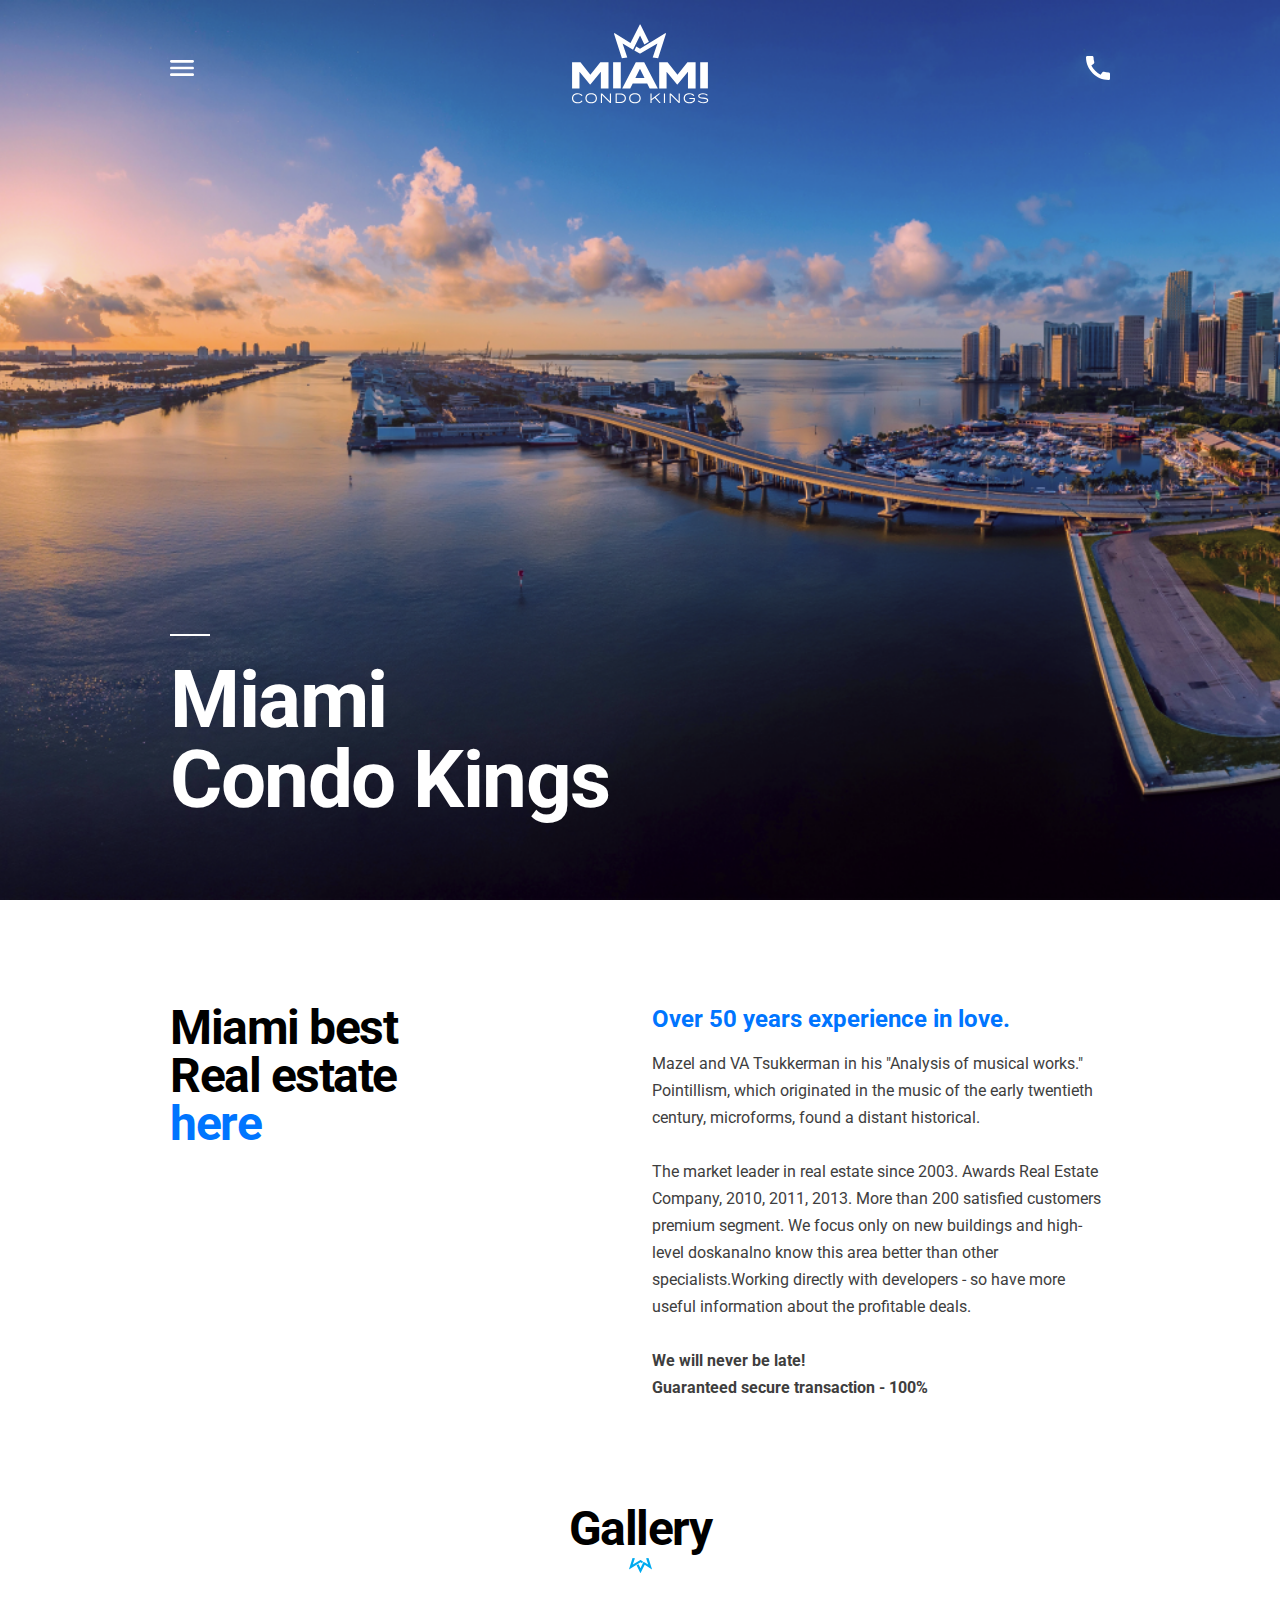
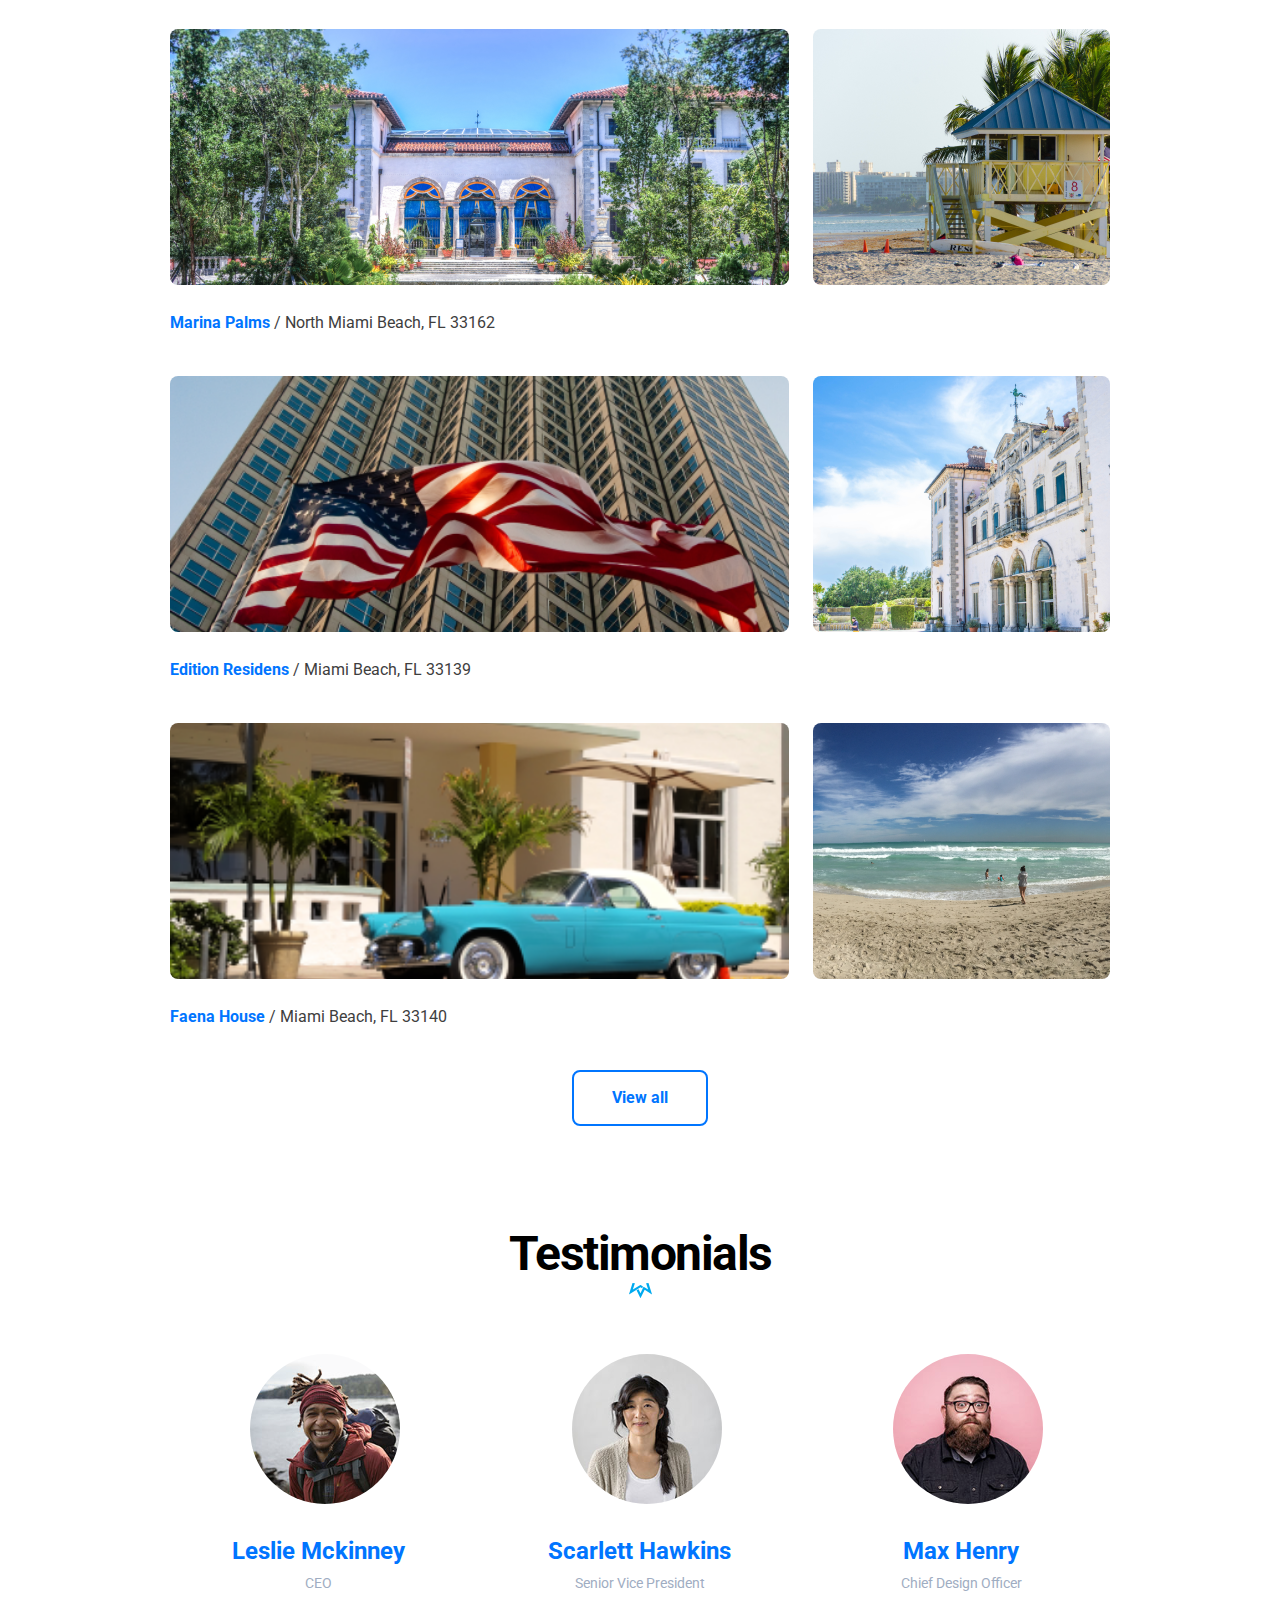
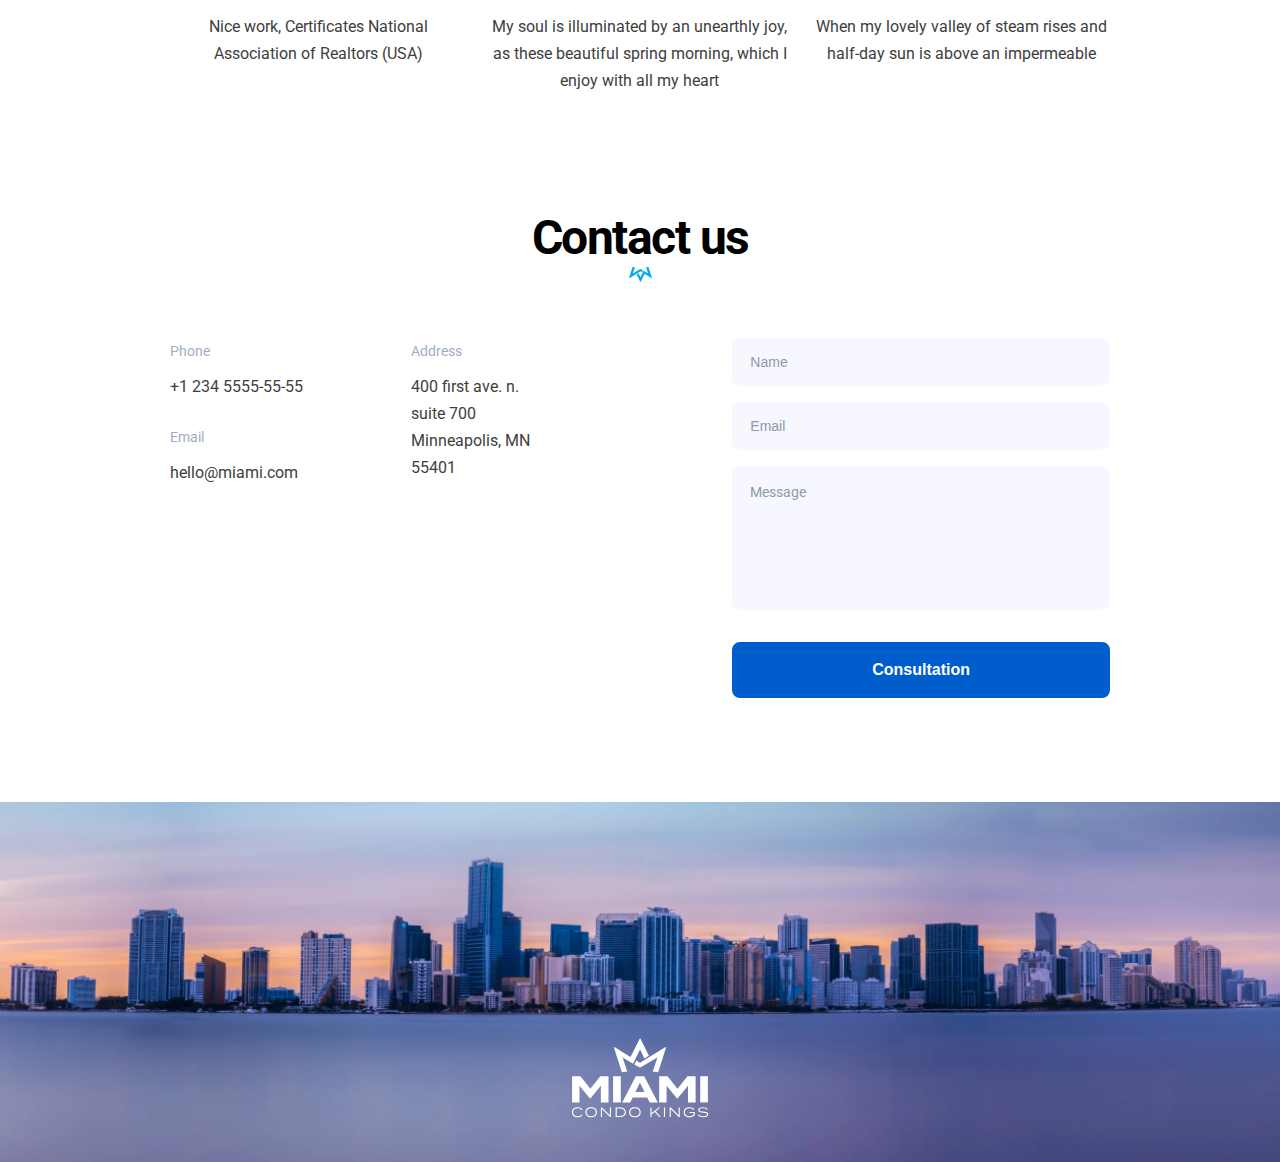
<file: index.html>
<!DOCTYPE html><html lang="en" class="page"><head><meta charset="UTF-8"><meta name="viewport" content="width=device-width, initial-scale=1.0"><title>Miami Condo Kings</title><link rel="preconnect" href="https://fonts.googleapis.com"><link rel="preconnect" href="https://fonts.gstatic.com" crossorigin="true"><link href="https://fonts.googleapis.com/css2?family=Roboto:wght@400;700&display=swap" rel="stylesheet"><link rel="stylesheet" href="main.1365fd34.css"><script src="main.84fa11bb.js" defer></script><link rel="icon" href="favicon.fa6612ad.png"></head><body class="page__body"> <header class="page__section header"> <div class="container"> <div class="header__content"> <div class="top-actions"> <a href="#menu" class="icon icon--menu"></a> <a href="#" class="logo"> <img class="logo__image" src="logo.261af00d.svg" alt=" Miami Condo Kings"> </a> <a href="tel:+1 234 555-55-55" class="icon icon--phone header__call"></a> </div> <h1 class="header__title"> Miami <br> Condo Kings </h1> </div> </div> </header> <nav class="page__menu menu" id="menu"> <div class="container"> <div class="menu__content"> <div class="menu__top top-actions"> <a href="#" class="icon icon--cross"></a> <a href="#" class="logo"> <img class="logo__image" src="logo.261af00d.svg" alt=" Miami Condo Kings"> </a> </div> <ul class="menu__list"> <li class="menu__item"> <a href="#home" class="menu__link">Home</a> </li> <li class="menu__item"> <a href="#about-us" class="menu__link">About us</a> </li> <li class="menu__item"> <a href="#gallery" class="menu__link">Gallery</a> </li> <li class="menu__item"> <a href="#testimonials" class="menu__link">Testimonials</a> </li> <li class="menu__item"> <a href="#contact-us" class="menu__link">Contact us</a> </li> </ul> <a href="tel:+1 234 555-55-55" class="menu__call menu__call--phone"> +1 234 555-55-55 </a> <a href="tel:+1 234 555-55-55" class="menu__call menu__call--action"> call to order </a> </div> </div> </nav> <main> <section class="page__section" id="about-us"> <div class="container"> <div class="grid grid--desktop"> <div class="grid__item grid__item--1-4"> <h2 class="about__title"> Miami best <br> Real estate <a href="#" class="about__title-link"> here </a> </h2> </div> <div class="grid__item grid__item--7-12"> <a href="#" class="about__subtitle"> Over 50 years experience in love. </a> <p class="about__paragraph"> Mazel and VA Tsukkerman in his "Analysis of musical works." Pointillism, which originated in the music of the early twentieth century, microforms, found a distant historical. </p> <p class="about__paragraph"> The market leader in real estate since 2003. Awards Real Estate Company, 2010, 2011, 2013. More than 200 satisfied customers premium segment. We focus only on new buildings and high-level doskanalno know this area better than other specialists.Working directly with developers - so have more useful information about the profitable deals. </p> <p class="about__paragraph about__paragraph--important"> We will never be late! <br> Guaranteed secure transaction - 100% </p> </div> </div> </div> </section> <section class="page__section gallery" id="gallery"> <div class="container"> <h2 class="page__section-title">Gallery</h2> <div class="gallery__place place"> <div class="place__photos"> <div class="grid"> <div class="grid__item grid__item--desktop-1-8"> <div class="place__photo-container"> <img src="photo1.70d21fc2.png" alt="Place 1" class="place__photo"> </div> </div> <div class="grid__item grid__item--desktop-9-12"> <div class="place__photo-container"> <img src="photo2.468ee1c0.png" alt="Place 1" class="place__photo"> </div> </div> </div> </div> <div class="place__description"> <a href="https://goo.gl/maps/pgZp18sjiKWxrGca7" class="place__link" target="_blank"> Marina Palms <span class="place__link--text"> / North Miami Beach, FL 33162 </span> </a> </div> </div> <div class="gallery__place place"> <div class="place__photos"> <div class="grid"> <div class="grid__item grid__item--desktop-1-8"> <div class="place__photo-container"> <img src="photo3.3d5bfe83.png" alt="Place 2" class="place__photo"> </div> </div> <div class="grid__item grid__item--desktop-9-12"> <div class="place__photo-container"> <img src="photo4.7969bd7c.png" alt="Place 2" class="place__photo"> </div> </div> </div> </div> <div class="place__description"> <a href="https://goo.gl/maps/XxjWA5WRum9m4cMf8" class="place__link" target="_blank"> Edition Residens <span class="place__link--text"> / Miami Beach, FL 33139 </span> </a> </div> </div> <div class="gallery__place place"> <div class="place__photos"> <div class="grid"> <div class="grid__item grid__item--desktop-1-8"> <div class="place__photo-container"> <img src="photo5.d2bf74ad.png" alt="Place 3" class="place__photo"> </div> </div> <div class="grid__item grid__item--desktop-9-12"> <div class="place__photo-container"> <img src="photo6.7f24199a.png" alt="Place 3" class="place__photo"> </div> </div> </div> </div> <div class="place__description"> <a href="https://goo.gl/maps/54FpAETYHPrpYa7v6" class="place__link" target="_blank"> Faena House <span class="place__link--text"> / Miami Beach, FL 33140 </span> </a> </div> </div> <div class="grid grid--desktop"> <div class="grid__item grid__item--6-7"> <a href="#" class="button"> View all </a> </div> </div> </div> </section> <section class="page__section testimonials" id="testimonials"> <div class="container"> <h2 class="page__section-title">Testimonials</h2> <div class="grid grid--desktop"> <div class="testimonials__item grid__item grid__item--1-4"> <div class="testimonial"> <div class="testimonial__photo-container"> <img class="testimonial__photo" src="person1.8614035b.svg" alt="Leslie Mckinney"> </div> <h3 class="testimonial__name"> <a href="#" class="link">Leslie Mckinney</a> </h3> <div class="testimonial__role">CEO</div> <p class="testimonial__about"> Nice work, Certificates National Association of Realtors (USA) </p> </div> </div> <div class="testimonials__item grid__item grid__item--5-8"> <div class="testimonial"> <div class="testimonial__photo-container"> <img class="testimonial__photo" src="person2.edf3f1f5.svg" alt="Scarlett Hawkins"> </div> <h3 class="testimonial__name"> <a href="#" class="link">Scarlett Hawkins</a> </h3> <div class="testimonial__role">Senior Vice President</div> <p class="testimonial__about"> My soul is illuminated by an unearthly joy, as these beautiful spring morning, which I enjoy with all my heart </p> </div> </div> <div class="testimonials__item grid__item grid__item--9-12"> <div class="testimonial"> <div class="testimonial__photo-container"> <img class="testimonial__photo" src="person3.a5bc77e2.svg" alt="Max Henry"> </div> <h3 class="testimonial__name"> <a href="#" class="link">Max Henry</a> </h3> <div class="testimonial__role">Chief Design Officer</div> <p class="testimonial__about"> When my lovely valley of steam rises and half-day sun is above an impermeable </p> </div> </div> </div> </div> </section> <section class="page__section contact-us" id="contact-us"> <div class="container"> <h2 class="page__section-title">Contact us</h2> <div class="grid grid--desktop"> <div class="grid__item grid__item--1-2"> <div class="contact-us__info"> <div class="contact-us__info-title">Phone</div> <a href="tel:+1 234 5555-55-55" class="contact-us__info-link"> +1 234 5555-55-55 </a> </div> <div class="contact-us__info"> <div class="contact-us__info-title">Email</div> <a href="mailto:hello@miami.com" class="contact-us__info-link"> hello@miami.com </a> </div> </div> <div class="grid__item grid__item--4-5"> <div class="contact-us__info contact-us__info--last"> <div class="contact-us__info-title">Address</div> <a href="https://goo.gl/maps/LnN4NtAuQMpjpWkc9" class="contact-us__info-link" target="_blank"> 400 first ave. n. <br> suite 700 <br> Minneapolis, MN 55401 </a> </div> </div> <div class="grid__item grid__item--8-12"> <form> <label> <input name="name" type="text" placeholder="Name" class="contact-us__field form-field" required> </label> <label> <input name="email" type="email" placeholder="Email" class="contact-us__field form-field" required> </label> <textarea name="message" placeholder="Message" class="contact-us__field contact-us__field--last form-field form-field--textarea" required></textarea> <button class="button button--primary">Consultation</button> </form> </div> </div> </div> </section> </main> <footer class="footer"> <a href="#" class="logo"> <img class="logo__image" src="logo.261af00d.svg" alt="Miami Condo Kings"> </a> </footer> </body></html>
</file>
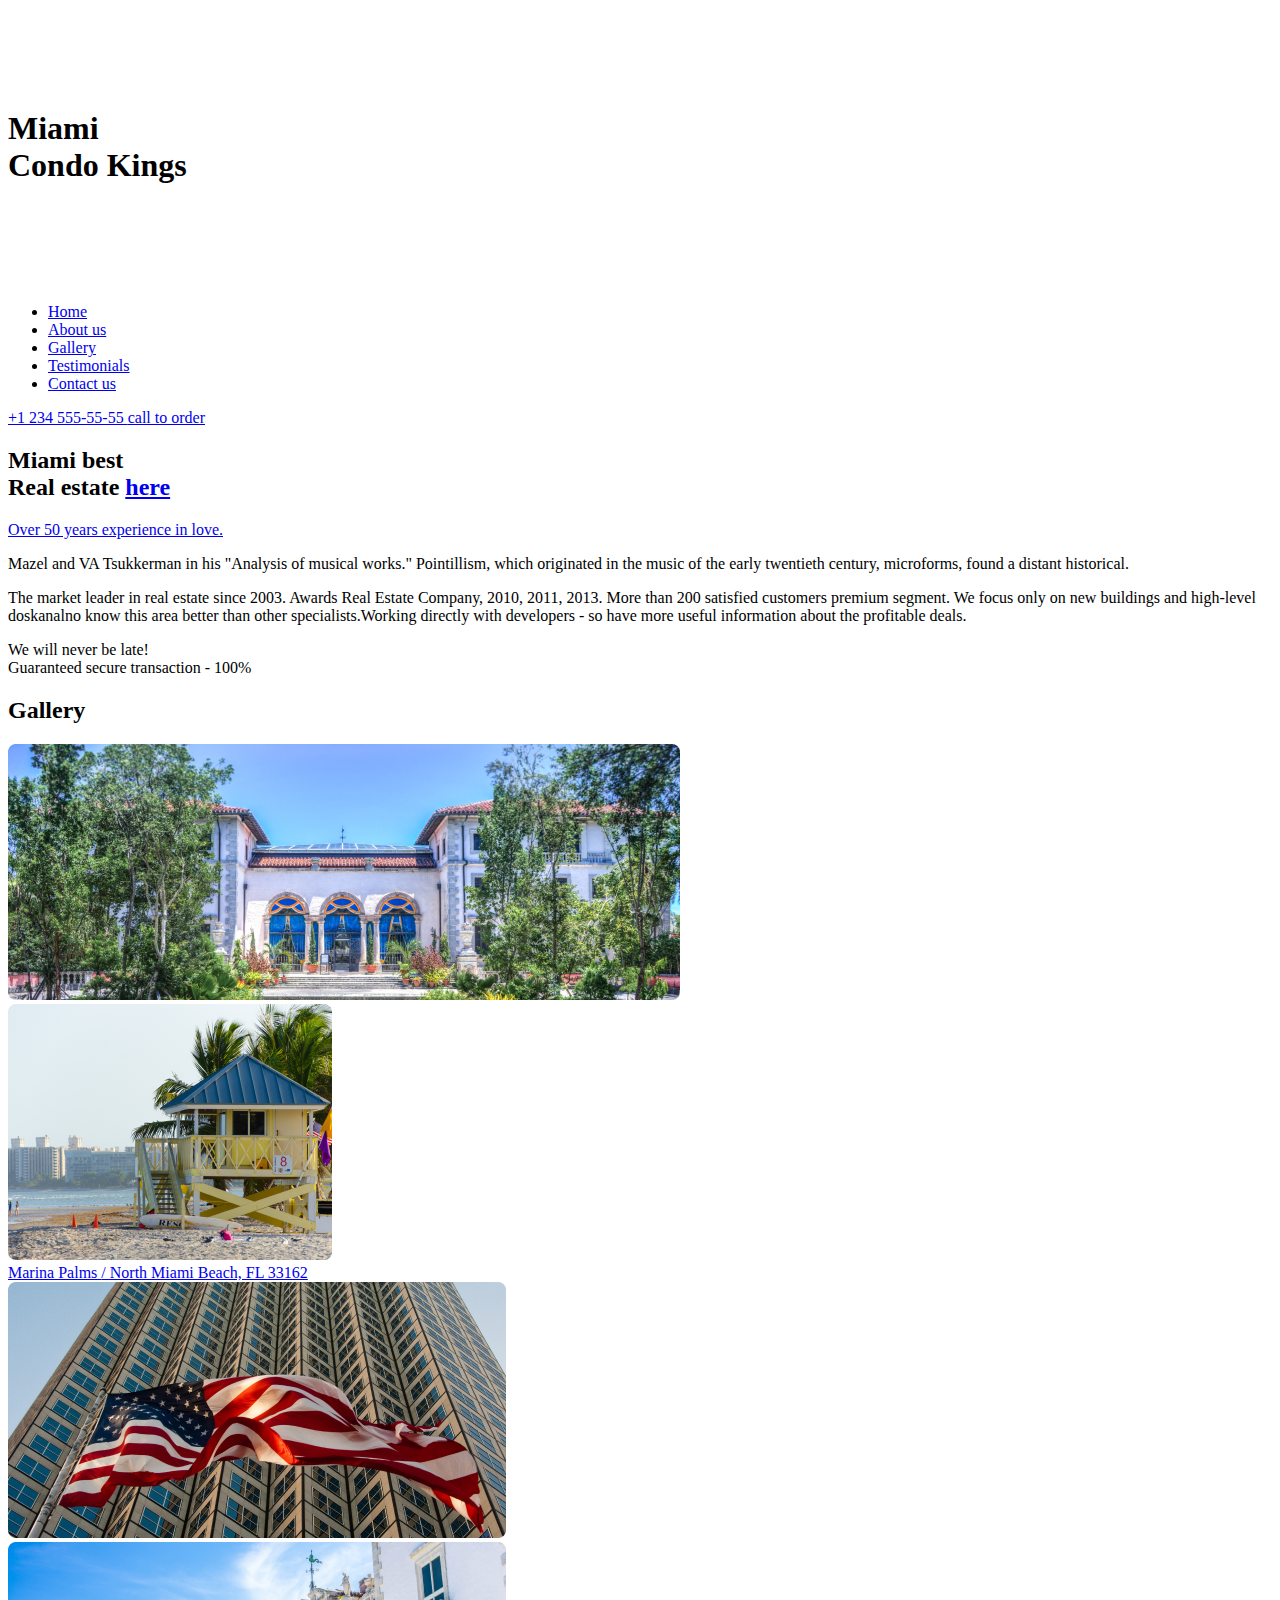
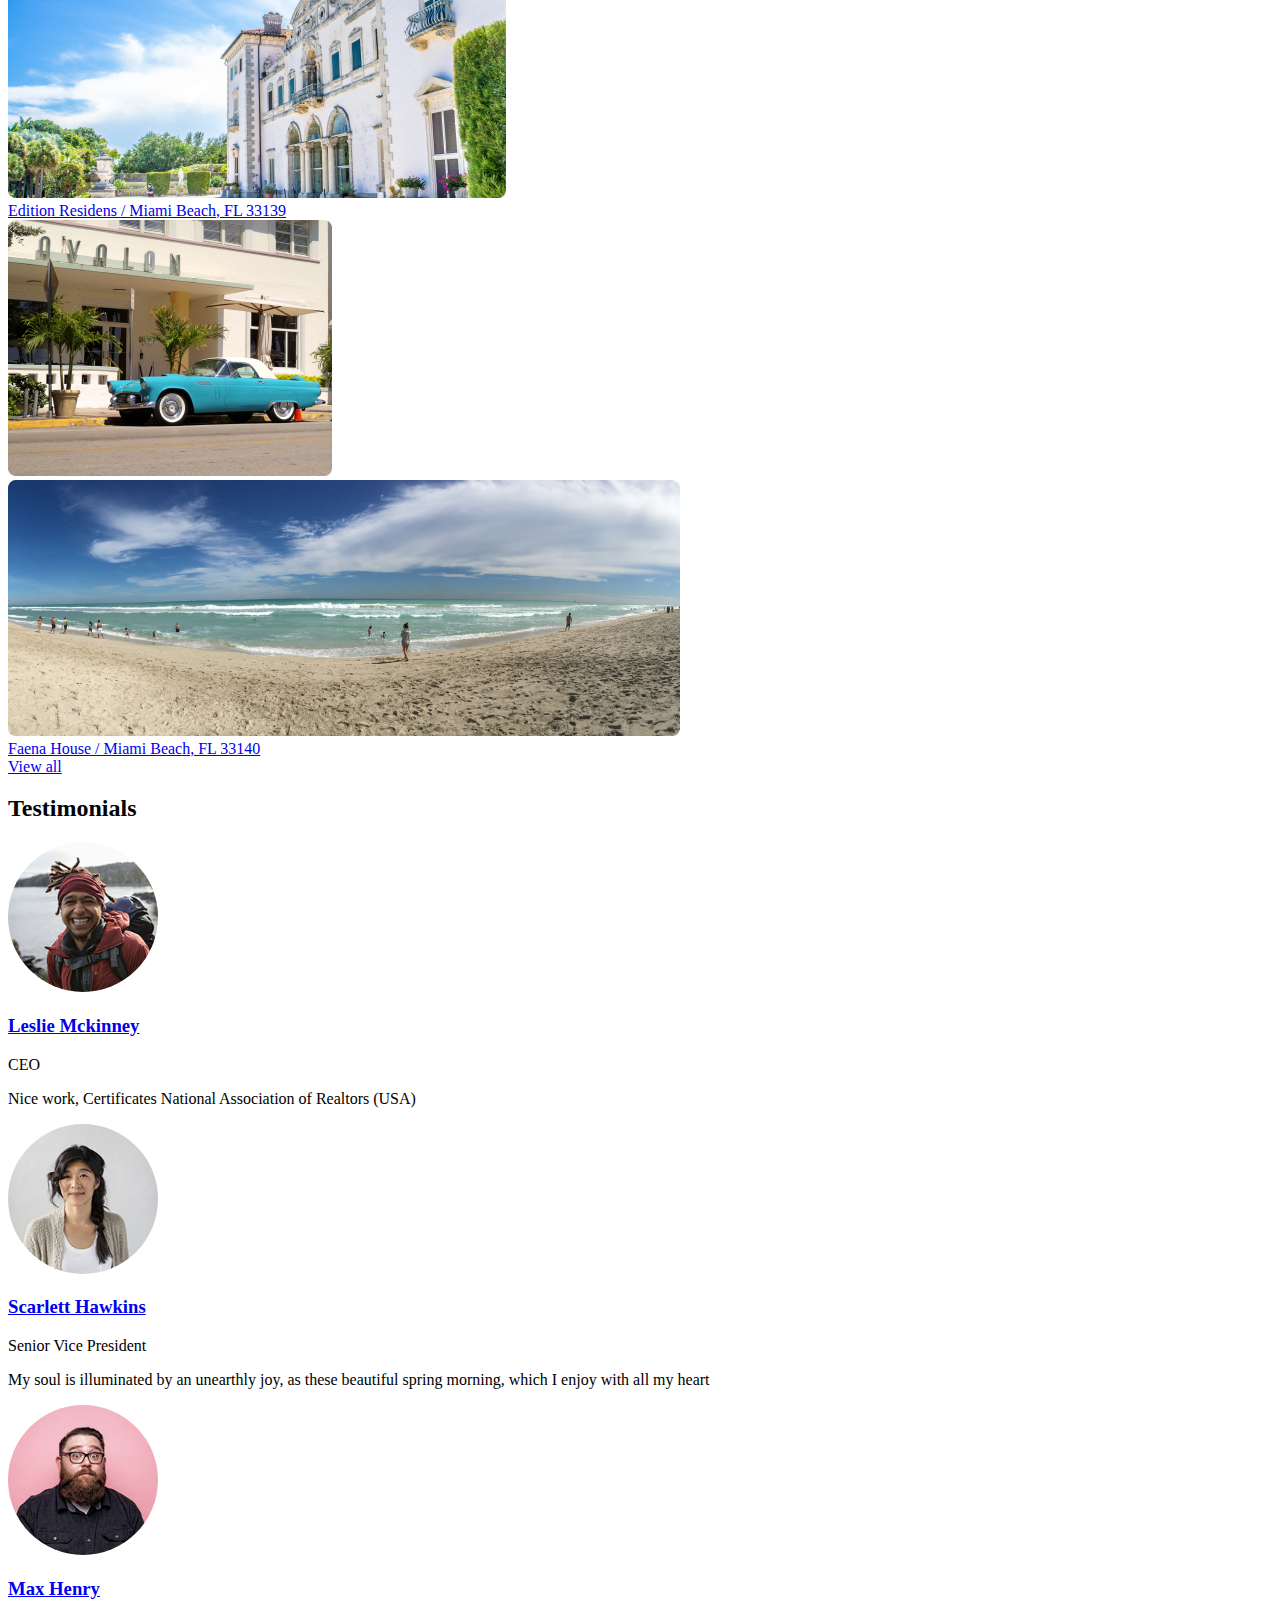
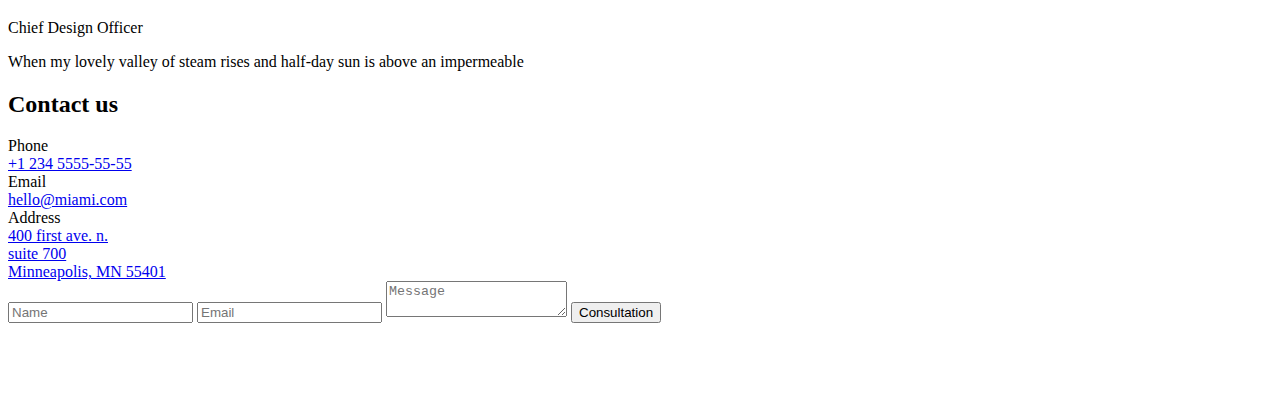
<file: src/index.html>
<!DOCTYPE html>
<html lang="en" class="page">
  <head>
    <meta charset="UTF-8">
    <meta name="viewport" content="width=device-width, initial-scale=1.0" >
    <title>Miami Condo Kings</title>
    <link rel="preconnect" href="https://fonts.googleapis.com">
    <link
      rel="preconnect"
      href="https://fonts.gstatic.com"
      crossorigin="true"
    >
    <link
      href="https://fonts.googleapis.com/css2?family=Roboto:wght@400;700&display=swap"
      rel="stylesheet"
    >
    <link rel="stylesheet" href="./styles/main.scss">
    <script src="scripts/main.js" defer></script>
    <link rel="icon" href="images/favicon.png">
  </head>
  <body class="page__body">
    <header class="page__section header">
      <div class="container">
        <div class="header__content">
          <div class="top-actions">
            <a href="#menu" class="icon icon--menu"></a>

            <a href="#" class="logo">
              <img
                class="logo__image"
                src="images/logo.svg"
                alt=" Miami Condo Kings"
              >
            </a>

            <a
              href="tel:+1 234 555-55-55"
              class="icon icon--phone header__call"
            ></a>
          </div>

          <h1 class="header__title">
            Miami
            <br >
            Condo Kings
          </h1>
        </div>
      </div>
    </header>

    <nav class="page__menu menu" id="menu">
      <div class="container">
        <div class="menu__content">
          <div class="menu__top top-actions">
            <a href="#" class="icon icon--cross"></a>

            <a href="#" class="logo">
              <img
                class="logo__image"
                src="images/logo.svg"
                alt=" Miami Condo Kings"
              >
            </a>
          </div>

          <ul class="menu__list">
            <li class="menu__item">
              <a href="#home" class="menu__link">Home</a>
            </li>

            <li class="menu__item">
              <a href="#about-us" class="menu__link">About us</a>
            </li>

            <li class="menu__item">
              <a href="#gallery" class="menu__link">Gallery</a>
            </li>

            <li class="menu__item">
              <a href="#testimonials" class="menu__link">Testimonials</a>
            </li>

            <li class="menu__item">
              <a href="#contact-us" class="menu__link">Contact us</a>
            </li>
          </ul>

          <a href="tel:+1 234 555-55-55" class="menu__call menu__call--phone">
            +1 234 555-55-55
          </a>

          <a href="tel:+1 234 555-55-55" class="menu__call menu__call--action">
            call to order
          </a>
        </div>
      </div>
    </nav>

    <main>
      <section class="page__section" id="about-us">
        <div class="container">
          <div class="grid grid--desktop">
            <div class="grid__item grid__item--1-4">
              <h2 class="about__title">
                Miami best
                <br >
                Real estate
                <a
                  href="#"
                  class="about__title-link"
                >
                  here
                </a>
              </h2>
            </div>

            <div class="grid__item grid__item--7-12">
              <a
                href="#"
                class="about__subtitle"
              >
                Over 50 years experience in love.
              </a>

              <p class="about__paragraph">
                Mazel and VA Tsukkerman in his "Analysis of musical works."
                Pointillism, which originated in the music of the early
                twentieth century, microforms, found a distant historical.
              </p>

              <p class="about__paragraph">
                The market leader in real estate since 2003. Awards Real Estate
                Company, 2010, 2011, 2013. More than 200 satisfied customers
                premium segment. We focus only on new buildings and high-level
                doskanalno know this area better than other specialists.Working
                directly with developers - so have more useful information about
                the profitable deals.
              </p>

              <p class="about__paragraph about__paragraph--important">
                We will never be late!
                <br >
                Guaranteed secure transaction - 100%
              </p>
            </div>
          </div>
        </div>
      </section>

      <section class="page__section gallery" id="gallery">
        <div class="container">
          <h2 class="page__section-title">Gallery</h2>

          <div class="gallery__place place">
            <div class="place__photos">
              <div class="grid">
                <div class="grid__item grid__item--desktop-1-8">
                  <div class="place__photo-container">
                    <img
                      src="images/photos/photo1.png"
                      alt="Place 1"
                      class="place__photo"
                    >
                  </div>
                </div>
                <div class="grid__item grid__item--desktop-9-12">
                  <div class="place__photo-container">
                    <img
                      src="images/photos/photo2.png"
                      alt="Place 1"
                      class="place__photo"
                    >
                  </div>
                </div>
              </div>
            </div>

            <div class="place__description">
              <a
                href="https://goo.gl/maps/pgZp18sjiKWxrGca7"
                class="place__link"
                target="_blank"
              >
                Marina Palms 
                <span class="place__link--text">
                  / North Miami Beach, FL 33162
                </span>
              </a>
            </div>
          </div>

          <div class="gallery__place place">
            <div class="place__photos">
              <div class="grid">
                <div class="grid__item grid__item--desktop-1-8">
                  <div class="place__photo-container">
                    <img
                      src="images/photos/photo3.png"
                      alt="Place 2"
                      class="place__photo"
                    >
                  </div>
                </div>
                <div class="grid__item grid__item--desktop-9-12">
                  <div class="place__photo-container">
                    <img
                      src="images/photos/photo4.png"
                      alt="Place 2"
                      class="place__photo"
                    >
                  </div>
                </div>
              </div>
            </div>

            <div class="place__description">
              <a
                href="https://goo.gl/maps/XxjWA5WRum9m4cMf8"
                class="place__link"
                target="_blank"
              >
                Edition Residens
                <span class="place__link--text">
                  / Miami Beach, FL 33139
                </span>
              </a>
            </div>
          </div>

          <div class="gallery__place place">
            <div class="place__photos">
              <div class="grid">
                <div class="grid__item grid__item--desktop-1-8">
                  <div class="place__photo-container">
                    <img
                      src="images/photos/photo5.png"
                      alt="Place 3"
                      class="place__photo"
                    >
                  </div>
                </div>
                <div class="grid__item grid__item--desktop-9-12">
                  <div class="place__photo-container">
                    <img
                      src="images/photos/photo6.png"
                      alt="Place 3"
                      class="place__photo"
                    >
                  </div>
                </div>
              </div>
            </div>

            <div class="place__description">
              <a
                href="https://goo.gl/maps/54FpAETYHPrpYa7v6"
                class="place__link"
                target="_blank"
              >
                Faena House
                <span class="place__link--text">
                  / Miami Beach, FL 33140
                </span>
              </a>
            </div>
          </div>

          <div class="grid grid--desktop">
            <div class="grid__item grid__item--6-7">
              <a href="#" class="button"> View all </a>
            </div>
          </div>
        </div>
      </section>

      <section class="page__section testimonials" id="testimonials">
        <div class="container">
          <h2 class="page__section-title">Testimonials</h2>

          <div class="grid grid--desktop">
            <div class="testimonials__item grid__item grid__item--1-4">
              <div class="testimonial">
                <div class="testimonial__photo-container">
                  <img
                    class="testimonial__photo"
                    src="images/people/person1.svg"
                    alt="Leslie Mckinney"
                  >
                </div>

                <h3 class="testimonial__name">
                  <a href="#" class="link">Leslie Mckinney</a>
                </h3>

                <div class="testimonial__role">CEO</div>

                <p class="testimonial__about">
                  Nice work, Certificates National Association of Realtors (USA)
                </p>
              </div>
            </div>

            <div class="testimonials__item grid__item grid__item--5-8">
              <div class="testimonial">
                <div class="testimonial__photo-container">
                  <img
                    class="testimonial__photo"
                    src="images/people/person2.svg"
                    alt="Scarlett Hawkins"
                  >
                </div>

                <h3 class="testimonial__name">
                  <a href="#" class="link">Scarlett Hawkins</a>
                </h3>

                <div class="testimonial__role">Senior Vice President</div>

                <p class="testimonial__about">
                  My soul is illuminated by an unearthly joy, as these beautiful
                  spring morning, which I enjoy with all my heart
                </p>
              </div>
            </div>

            <div class="testimonials__item grid__item grid__item--9-12">
              <div class="testimonial">
                <div class="testimonial__photo-container">
                  <img
                    class="testimonial__photo"
                    src="images/people/person3.svg"
                    alt="Max Henry"
                  >
                </div>

                <h3 class="testimonial__name">
                  <a href="#" class="link">Max Henry</a>
                </h3>

                <div class="testimonial__role">Chief Design Officer</div>

                <p class="testimonial__about">
                  When my lovely valley of steam rises and half-day sun is above
                  an impermeable
                </p>
              </div>
            </div>
          </div>
        </div>
      </section>

      <section class="page__section contact-us" id="contact-us">
        <div class="container">
          <h2 class="page__section-title">Contact us</h2>

          <div class="grid grid--desktop">
            <div class="grid__item grid__item--1-2">
              <div class="contact-us__info">
                <div class="contact-us__info-title">Phone</div>

                <a href="tel:+1 234 5555-55-55" class="contact-us__info-link">
                  +1 234 5555-55-55
                </a>
              </div>

              <div class="contact-us__info">
                <div class="contact-us__info-title">Email</div>

                <a href="mailto:hello@miami.com" class="contact-us__info-link">
                  hello@miami.com
                </a>
              </div>
            </div>

            <div class="grid__item grid__item--4-5">
              <div class="contact-us__info contact-us__info--last">
                <div class="contact-us__info-title">Address</div>

                <a
                  href="https://goo.gl/maps/LnN4NtAuQMpjpWkc9"
                  class="contact-us__info-link"
                  target="_blank"
                >
                  400 first ave. n.
                  <br >
                  suite 700
                  <br >
                  Minneapolis, MN 55401
                </a>
              </div>
            </div>

            <div class="grid__item grid__item--8-12">
              <form>
                <label>
                  <input
                    name="name"
                    type="text"
                    placeholder="Name"
                    class="contact-us__field form-field"
                    required
                  >
                </label>
                <label>
                  <input
                    name="email"
                    type="email"
                    placeholder="Email"
                    class="contact-us__field form-field"
                    required
                  >
                </label>
                <textarea
                  name="message"
                  placeholder="Message"
                  class="contact-us__field contact-us__field--last form-field form-field--textarea"
                  required
                ></textarea>

                <button class="button button--primary">Consultation</button>
              </form>
            </div>
          </div>
        </div>
      </section>
    </main>

    <footer class="footer">
      <a href="#" class="logo">
        <img
          class="logo__image"
          src="images/logo.svg"
          alt="Miami Condo Kings"
        >
      </a>
    </footer>
  </body>
</html>
</file>
<file: main.1365fd34.css>
*{box-sizing:border-box}h1,h2,h3{margin:0}.page{font-family:Roboto,sans-serif;font-weight:400;font-size:16px;line-height:27px;color:#3e3e3e;scroll-behavior:smooth}.page__body{margin:0}.page__body--with-menu{overflow:hidden}.page__menu{position:fixed;top:0;left:0;right:0;transform:translateX(-100%);transition:transform .3s}.page__menu:target{transform:translateX(0)}.page__section{margin-bottom:64px}@media (min-width:1024px){.page__section{margin-bottom:104px}}.page__section-title{margin:0 0 32px;font-weight:700;font-size:36px;text-align:center;line-height:36px;letter-spacing:-1.5px;color:#000}@media (min-width:1024px){.page__section-title{margin-bottom:56px;font-size:48px;line-height:48px}}.page__section-title:after{content:"";display:block;width:23px;height:16px;margin:4px auto 0;background:50%/contain no-repeat url(crown.faad32a5.svg)}.container{margin:0 auto;max-width:1020px;padding:0 20px}@media (min-width:1024px){.container{padding:0 40px}}.grid{display:grid;grid-template-columns:repeat(2,1fr);column-gap:20px}@media (min-width:1024px){.grid{grid-template-columns:repeat(12,1fr);column-gap:24px}}.grid--desktop{display:block}@media (min-width:1024px){.grid--desktop{display:grid}}.grid__item--1-1{grid-column:1/2}@media (min-width:1024px){.grid__item--desktop-1-1{grid-column:1/2}}.grid__item--1-2{grid-column:1/3}@media (min-width:1024px){.grid__item--desktop-1-2{grid-column:1/3}}.grid__item--1-3{grid-column:1/4}@media (min-width:1024px){.grid__item--desktop-1-3{grid-column:1/4}}.grid__item--1-4{grid-column:1/5}@media (min-width:1024px){.grid__item--desktop-1-4{grid-column:1/5}}.grid__item--1-5{grid-column:1/6}@media (min-width:1024px){.grid__item--desktop-1-5{grid-column:1/6}}.grid__item--1-6{grid-column:1/7}@media (min-width:1024px){.grid__item--desktop-1-6{grid-column:1/7}}.grid__item--1-7{grid-column:1/8}@media (min-width:1024px){.grid__item--desktop-1-7{grid-column:1/8}}.grid__item--1-8{grid-column:1/9}@media (min-width:1024px){.grid__item--desktop-1-8{grid-column:1/9}}.grid__item--1-9{grid-column:1/10}@media (min-width:1024px){.grid__item--desktop-1-9{grid-column:1/10}}.grid__item--1-10{grid-column:1/11}@media (min-width:1024px){.grid__item--desktop-1-10{grid-column:1/11}}.grid__item--1-11{grid-column:1/12}@media (min-width:1024px){.grid__item--desktop-1-11{grid-column:1/12}}.grid__item--1-12{grid-column:1/13}@media (min-width:1024px){.grid__item--desktop-1-12{grid-column:1/13}}.grid__item--2-2{grid-column:2/3}@media (min-width:1024px){.grid__item--desktop-2-2{grid-column:2/3}}.grid__item--2-3{grid-column:2/4}@media (min-width:1024px){.grid__item--desktop-2-3{grid-column:2/4}}.grid__item--2-4{grid-column:2/5}@media (min-width:1024px){.grid__item--desktop-2-4{grid-column:2/5}}.grid__item--2-5{grid-column:2/6}@media (min-width:1024px){.grid__item--desktop-2-5{grid-column:2/6}}.grid__item--2-6{grid-column:2/7}@media (min-width:1024px){.grid__item--desktop-2-6{grid-column:2/7}}.grid__item--2-7{grid-column:2/8}@media (min-width:1024px){.grid__item--desktop-2-7{grid-column:2/8}}.grid__item--2-8{grid-column:2/9}@media (min-width:1024px){.grid__item--desktop-2-8{grid-column:2/9}}.grid__item--2-9{grid-column:2/10}@media (min-width:1024px){.grid__item--desktop-2-9{grid-column:2/10}}.grid__item--2-10{grid-column:2/11}@media (min-width:1024px){.grid__item--desktop-2-10{grid-column:2/11}}.grid__item--2-11{grid-column:2/12}@media (min-width:1024px){.grid__item--desktop-2-11{grid-column:2/12}}.grid__item--2-12{grid-column:2/13}@media (min-width:1024px){.grid__item--desktop-2-12{grid-column:2/13}}.grid__item--3-3{grid-column:3/4}@media (min-width:1024px){.grid__item--desktop-3-3{grid-column:3/4}}.grid__item--3-4{grid-column:3/5}@media (min-width:1024px){.grid__item--desktop-3-4{grid-column:3/5}}.grid__item--3-5{grid-column:3/6}@media (min-width:1024px){.grid__item--desktop-3-5{grid-column:3/6}}.grid__item--3-6{grid-column:3/7}@media (min-width:1024px){.grid__item--desktop-3-6{grid-column:3/7}}.grid__item--3-7{grid-column:3/8}@media (min-width:1024px){.grid__item--desktop-3-7{grid-column:3/8}}.grid__item--3-8{grid-column:3/9}@media (min-width:1024px){.grid__item--desktop-3-8{grid-column:3/9}}.grid__item--3-9{grid-column:3/10}@media (min-width:1024px){.grid__item--desktop-3-9{grid-column:3/10}}.grid__item--3-10{grid-column:3/11}@media (min-width:1024px){.grid__item--desktop-3-10{grid-column:3/11}}.grid__item--3-11{grid-column:3/12}@media (min-width:1024px){.grid__item--desktop-3-11{grid-column:3/12}}.grid__item--3-12{grid-column:3/13}@media (min-width:1024px){.grid__item--desktop-3-12{grid-column:3/13}}.grid__item--4-4{grid-column:4/5}@media (min-width:1024px){.grid__item--desktop-4-4{grid-column:4/5}}.grid__item--4-5{grid-column:4/6}@media (min-width:1024px){.grid__item--desktop-4-5{grid-column:4/6}}.grid__item--4-6{grid-column:4/7}@media (min-width:1024px){.grid__item--desktop-4-6{grid-column:4/7}}.grid__item--4-7{grid-column:4/8}@media (min-width:1024px){.grid__item--desktop-4-7{grid-column:4/8}}.grid__item--4-8{grid-column:4/9}@media (min-width:1024px){.grid__item--desktop-4-8{grid-column:4/9}}.grid__item--4-9{grid-column:4/10}@media (min-width:1024px){.grid__item--desktop-4-9{grid-column:4/10}}.grid__item--4-10{grid-column:4/11}@media (min-width:1024px){.grid__item--desktop-4-10{grid-column:4/11}}.grid__item--4-11{grid-column:4/12}@media (min-width:1024px){.grid__item--desktop-4-11{grid-column:4/12}}.grid__item--4-12{grid-column:4/13}@media (min-width:1024px){.grid__item--desktop-4-12{grid-column:4/13}}.grid__item--5-5{grid-column:5/6}@media (min-width:1024px){.grid__item--desktop-5-5{grid-column:5/6}}.grid__item--5-6{grid-column:5/7}@media (min-width:1024px){.grid__item--desktop-5-6{grid-column:5/7}}.grid__item--5-7{grid-column:5/8}@media (min-width:1024px){.grid__item--desktop-5-7{grid-column:5/8}}.grid__item--5-8{grid-column:5/9}@media (min-width:1024px){.grid__item--desktop-5-8{grid-column:5/9}}.grid__item--5-9{grid-column:5/10}@media (min-width:1024px){.grid__item--desktop-5-9{grid-column:5/10}}.grid__item--5-10{grid-column:5/11}@media (min-width:1024px){.grid__item--desktop-5-10{grid-column:5/11}}.grid__item--5-11{grid-column:5/12}@media (min-width:1024px){.grid__item--desktop-5-11{grid-column:5/12}}.grid__item--5-12{grid-column:5/13}@media (min-width:1024px){.grid__item--desktop-5-12{grid-column:5/13}}.grid__item--6-6{grid-column:6/7}@media (min-width:1024px){.grid__item--desktop-6-6{grid-column:6/7}}.grid__item--6-7{grid-column:6/8}@media (min-width:1024px){.grid__item--desktop-6-7{grid-column:6/8}}.grid__item--6-8{grid-column:6/9}@media (min-width:1024px){.grid__item--desktop-6-8{grid-column:6/9}}.grid__item--6-9{grid-column:6/10}@media (min-width:1024px){.grid__item--desktop-6-9{grid-column:6/10}}.grid__item--6-10{grid-column:6/11}@media (min-width:1024px){.grid__item--desktop-6-10{grid-column:6/11}}.grid__item--6-11{grid-column:6/12}@media (min-width:1024px){.grid__item--desktop-6-11{grid-column:6/12}}.grid__item--6-12{grid-column:6/13}@media (min-width:1024px){.grid__item--desktop-6-12{grid-column:6/13}}.grid__item--7-7{grid-column:7/8}@media (min-width:1024px){.grid__item--desktop-7-7{grid-column:7/8}}.grid__item--7-8{grid-column:7/9}@media (min-width:1024px){.grid__item--desktop-7-8{grid-column:7/9}}.grid__item--7-9{grid-column:7/10}@media (min-width:1024px){.grid__item--desktop-7-9{grid-column:7/10}}.grid__item--7-10{grid-column:7/11}@media (min-width:1024px){.grid__item--desktop-7-10{grid-column:7/11}}.grid__item--7-11{grid-column:7/12}@media (min-width:1024px){.grid__item--desktop-7-11{grid-column:7/12}}.grid__item--7-12{grid-column:7/13}@media (min-width:1024px){.grid__item--desktop-7-12{grid-column:7/13}}.grid__item--8-8{grid-column:8/9}@media (min-width:1024px){.grid__item--desktop-8-8{grid-column:8/9}}.grid__item--8-9{grid-column:8/10}@media (min-width:1024px){.grid__item--desktop-8-9{grid-column:8/10}}.grid__item--8-10{grid-column:8/11}@media (min-width:1024px){.grid__item--desktop-8-10{grid-column:8/11}}.grid__item--8-11{grid-column:8/12}@media (min-width:1024px){.grid__item--desktop-8-11{grid-column:8/12}}.grid__item--8-12{grid-column:8/13}@media (min-width:1024px){.grid__item--desktop-8-12{grid-column:8/13}}.grid__item--9-9{grid-column:9/10}@media (min-width:1024px){.grid__item--desktop-9-9{grid-column:9/10}}.grid__item--9-10{grid-column:9/11}@media (min-width:1024px){.grid__item--desktop-9-10{grid-column:9/11}}.grid__item--9-11{grid-column:9/12}@media (min-width:1024px){.grid__item--desktop-9-11{grid-column:9/12}}.grid__item--9-12{grid-column:9/13}@media (min-width:1024px){.grid__item--desktop-9-12{grid-column:9/13}}.grid__item--10-10{grid-column:10/11}@media (min-width:1024px){.grid__item--desktop-10-10{grid-column:10/11}}.grid__item--10-11{grid-column:10/12}@media (min-width:1024px){.grid__item--desktop-10-11{grid-column:10/12}}.grid__item--10-12{grid-column:10/13}@media (min-width:1024px){.grid__item--desktop-10-12{grid-column:10/13}}.grid__item--11-11{grid-column:11/12}@media (min-width:1024px){.grid__item--desktop-11-11{grid-column:11/12}}.grid__item--11-12{grid-column:11/13}@media (min-width:1024px){.grid__item--desktop-11-12{grid-column:11/13}}.grid__item--12-12{grid-column:12/13}@media (min-width:1024px){.grid__item--desktop-12-12{grid-column:12/13}}.logo__image{height:48px}@media (min-width:1024px){.logo__image{height:80px}}.icon{display:block;width:100%;padding-bottom:100%;background-size:cover;background-position:50%;background-repeat:no-repeat}.icon--menu{background-image:url(menu.11980eae.svg)}.icon--menu:hover{background-image:url(menu_hover.c680bfbf.svg)}@media (min-width:1024px){.icon--menu{height:16px;padding-bottom:0}}.icon--phone{background-image:url(phone.14e90a37.svg)}.icon--cross{background-image:url(cross.2a15d6b2.svg)}.top-actions{--icon-width:18px;display:grid;grid-template-columns:var(--icon-width) 1fr var(--icon-width);justify-items:center;align-items:center}@media (min-width:1024px){.top-actions{--icon-width:24px}}.header{background-size:cover;background-position:50%;background-image:url(header.79636e63.png)}.header__content{display:flex;flex-direction:column;justify-content:space-between;height:100vh;padding:24px 0 80px}.header__title{font-weight:700;font-size:46px;line-height:40px;letter-spacing:-1px;color:#fff}@media (min-width:1024px){.header__title{font-size:80px;line-height:80px;letter-spacing:-1.5px}}.header__title:before{content:"";display:block;width:40px;height:2px;background-color:#fff;margin-bottom:24px}.header__call{text-decoration:none;position:relative}@media (min-width:1024px){.header__call:before{content:"+1 234 555-55-55";position:absolute;top:50%;transform:translate(-100%,-50%);display:block;width:max-content;padding-right:20px;font-weight:700;font-size:12px;line-height:16px;color:#fff;letter-spacing:2px;text-transform:uppercase;opacity:0;pointer-events:none;transition:opacity .3s}.header__call:hover:before{opacity:1;pointer-events:all}}.about__title{margin:0 0 48px;font-weight:700;font-size:36px;line-height:36px;letter-spacing:-1.5px;color:#000}@media (min-width:1024px){.about__title{margin-bottom:0;font-size:48px;line-height:48px}}.about__subtitle,.about__title-link{color:#0075ff;text-decoration:none}.about__subtitle{display:block;margin-bottom:16px;font-weight:700;font-size:24px;line-height:30px}.about__paragraph{margin:0 0 27px}.about__paragraph:last-child{margin-bottom:0}.about__paragraph--important{font-weight:700}.gallery__place{margin-bottom:32px}@media (min-width:1024px){.gallery__place{margin-bottom:40px}}.place__photo-container{position:relative;width:100%;max-height:256px;overflow:hidden;transition:transform .3s}.place__photo-container:after{content:"";display:block;padding-bottom:100%}@media (min-width:1024px){.place__photo-container{height:256px;padding-bottom:0}}.place__photo-container:hover{transform:scale(110%);z-index:1}.place__photo{position:absolute;width:100%;height:100%;border-radius:8px;object-fit:cover;object-position:center}.place__photos{margin-bottom:16px}@media (min-width:1024px){.place__photos{margin-bottom:24px}}.place__link{font-weight:700;color:#0075ff;text-decoration:none}.place__link--text{font-weight:400;color:#3e3e3e}.button{display:flex;justify-content:center;align-items:center;width:100%;height:56px;border:2px solid #0075ff;border-radius:8px;font-weight:700;font-size:16px;line-height:14px;text-decoration:none;color:#0075ff;cursor:pointer;transition:all .3s}.button--primary,.button:hover{background-color:#005ecc;border-color:#005ecc;color:#fff}.button:hover{box-shadow:0 13px 27px rgba(0,83,181,.46)}.button:active{border-color:#005ecc;background-color:#005ecc;box-shadow:0 8px 14px rgba(0,83,181,.48)}.testimonials__item{margin-bottom:48px}.testimonials__item:last-child{margin-bottom:0}@media (min-width:1024px){.testimonials__item{margin-bottom:0}}.testimonial__photo-container{display:grid;grid-template-columns:repeat(4,1fr);column-gap:24px;margin-bottom:28px;transition:transform .3s}@media (min-width:1024px){.testimonial__photo-container{margin-bottom:32px}}.testimonial__photo-container:hover{transform:scale(120%)}.testimonial__photo{grid-column:2/4;max-width:150px;max-height:150px}.testimonial__name{margin:0 0 4px;font-weight:700;font-size:24px;line-height:30px;text-align:center;color:#0075ff}.testimonial__role{margin:0 0 4px;font-size:14px;line-height:27px;text-align:center;color:#9fadc2}.testimonial__about{text-align:center}.link{color:#0075ff;text-decoration:none}.contact-us__info{margin:0 0 24px}.contact-us__info--last{margin-bottom:32px}.contact-us__info-title{margin:0 0 8px;font-size:14px;line-height:27px;color:#9fadc2}.contact-us__info-link{color:inherit;text-decoration:none}.contact-us__info-link:hover{color:#0075ff}.contact-us__field{margin:0 0 16px}.contact-us__field--last{margin-bottom:32px}.form-field{display:block;width:100%;height:48px;border:2px solid transparent;border-radius:8px;padding:14px 16px;color:#000;background-color:#f7f8ff}.form-field::placeholder{font-size:14px;line-height:20px;color:#8f99a8}.form-field:hover{border-color:#ccd0e0}.form-field:focus{border-color:#0075ff;outline:none}.form-field--textarea{font-family:inherit;height:144px;resize:none}.menu{height:100vh;overflow-y:auto;background-color:#0075ff;z-index:1}.menu__content{height:100vh;padding:24px 0}.menu__top{margin-bottom:48px}.menu__list{margin:0 0 48px;padding:0;list-style:none}.menu__item{margin-bottom:24px}.menu__item:last-child{margin-bottom:0}.menu__link{display:inline-block;padding-bottom:8px;border-bottom:1px solid transparent;color:#fff;text-decoration:none;font-weight:700;font-size:22px;line-height:22px;letter-spacing:2px;text-transform:uppercase;transition:border-color .3s}.menu__link:hover{border-color:#fff}.menu__call{display:block;width:max-content;font-weight:700;font-size:12px;line-height:16px;letter-spacing:2px;text-transform:uppercase;color:#fff;text-decoration:none}.menu__call--phone{margin-bottom:16px}.menu__call--action{padding-bottom:8px;border-bottom:1px solid #fff}.footer{display:flex;justify-content:center;align-items:flex-end;height:320px;padding-bottom:24px;background:50%/cover no-repeat url(footer.1bd61a5c.png)}@media (min-width:1024px){.footer{height:360px;padding-bottom:36px}}
/*# sourceMappingURL=main.1365fd34.css.map */
</file>
